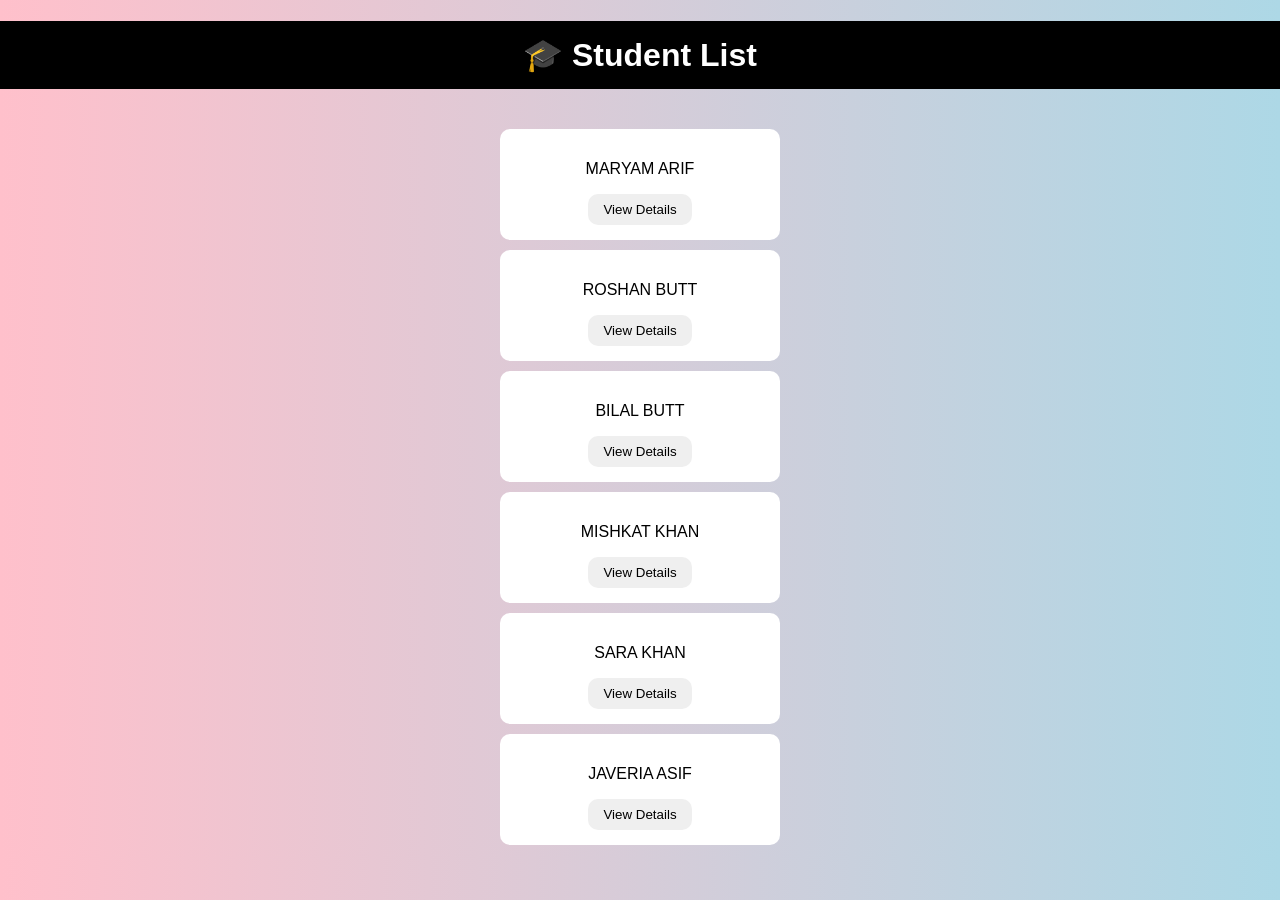
<file: index.html>
<!DOCTYPE html>
<html>
<head>
    <title>Student List</title>
    <link rel="stylesheet" href="style.css">
</head>
<body>

<h1>🎓 Student List</h1>

<div class="list">

    <div class="item">
        <p>MARYAM ARIF</p>
        <button onclick="openDetails('Maryam Arif','BSCS','3.7','maryam@email.com')">View Details</button>
    </div>

    <div class="item">
        <p>ROSHAN BUTT</p>
        <button onclick="openDetails('Roshan Butt','BBA','3.4','roshan@email.com')">View Details</button>
    </div>

    <div class="item">
        <p>BILAL BUTT</p>
        <button onclick="openDetails('Bilal Butt','BSIT','3.2','bilal@email.com')">View Details</button>
    </div>

    <div class="item">
        <p>MISHKAT KHAN</p>
        <button onclick="openDetails('Mishkat Khan','BSCS','3.9','mishkat@email.com')">View Details</button>
    </div>

    <div class="item">
        <p>SARA KHAN</p>
        <button onclick="openDetails('Sara Khan','BBA','3.6','sara@email.com')">View Details</button>
    </div>

    <div class="item">
        <p>JAVERIA ASIF</p>
        <button onclick="openDetails('Javeria Asif','BSSE','3.8','javeria@email.com')">View Details</button>
    </div>

</div>

<script src="script.js"></script>
</body>
</html>
</file>
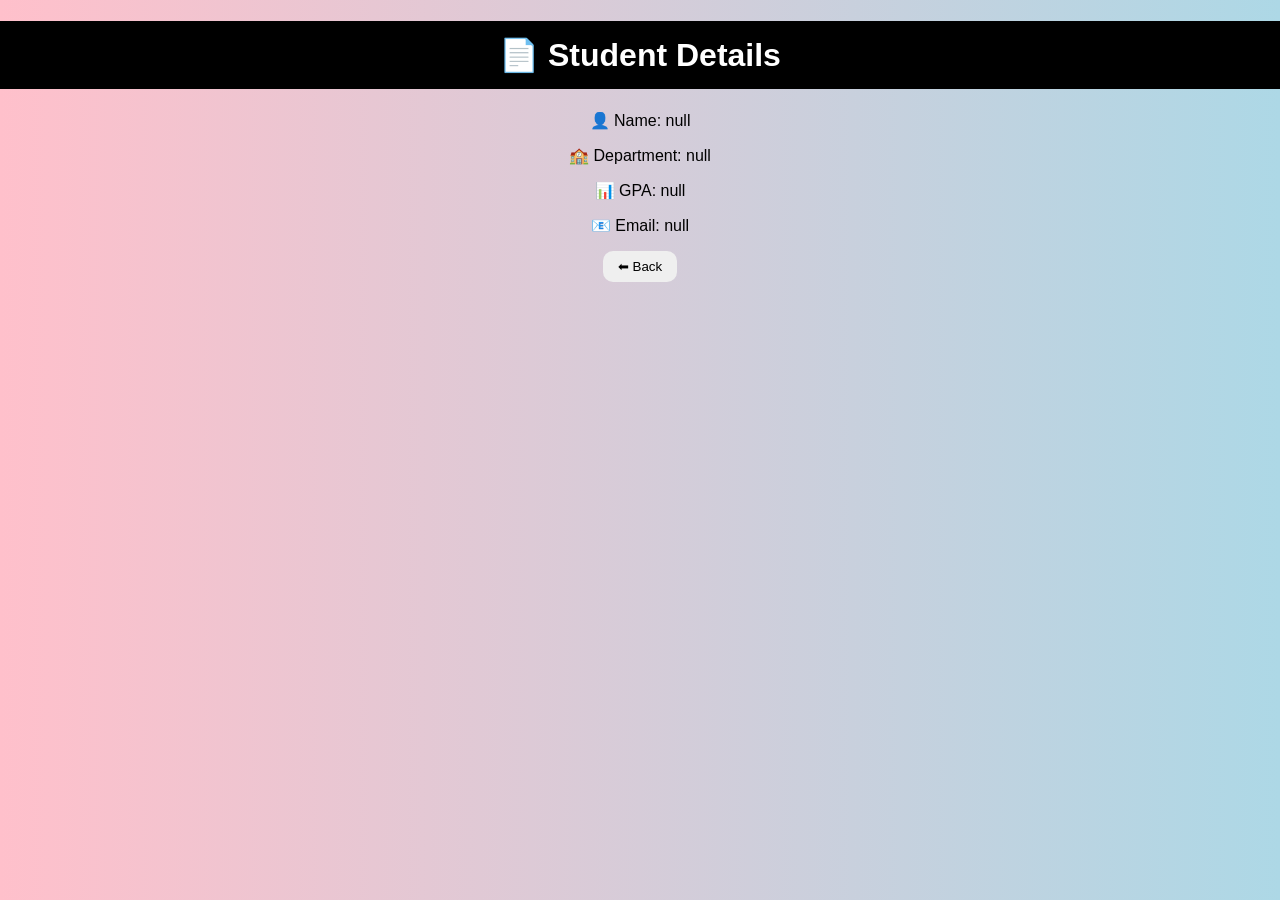
<file: details.html>
<!DOCTYPE html>
<html>
<head>
    <title>Student Details</title>
    <link rel="stylesheet" href="style.css">
</head>
<body>

<h1>📄 Student Details</h1>

<div class="box">
    <p id="name"></p>
    <p id="dept"></p>
    <p id="gpa"></p>
    <p id="email"></p>
</div>

<button onclick="goBack()">⬅ Back</button>


<script>
let name = localStorage.getItem("name");

document.getElementById("name").innerText = "👤 Name: " + name;
document.getElementById("dept").innerText = "🏫 Department: " + localStorage.getItem("dept");
document.getElementById("gpa").innerText = "📊 GPA: " + localStorage.getItem("gpa");
document.getElementById("email").innerText = "📧 Email: " + localStorage.getItem("email");
</script>

</body>
</html>
</file>
<file: style.css>
body {
    font-family: Arial;
    text-align: center;
    background: linear-gradient(to right, pink, lightblue);
    margin: 0;
}

h1 {
    background: black;
    color: white;
    padding: 15px;
}

.list {
    margin-top: 40px;
}

.item {
    background: white;
    width: 250px;
    margin: 10px auto;
    padding: 15px;
    border-radius: 10px;
}

button {
    padding: 8px 15px;
    cursor: pointer;
    border-radius: 10px;
    border: none;
}
</file>
